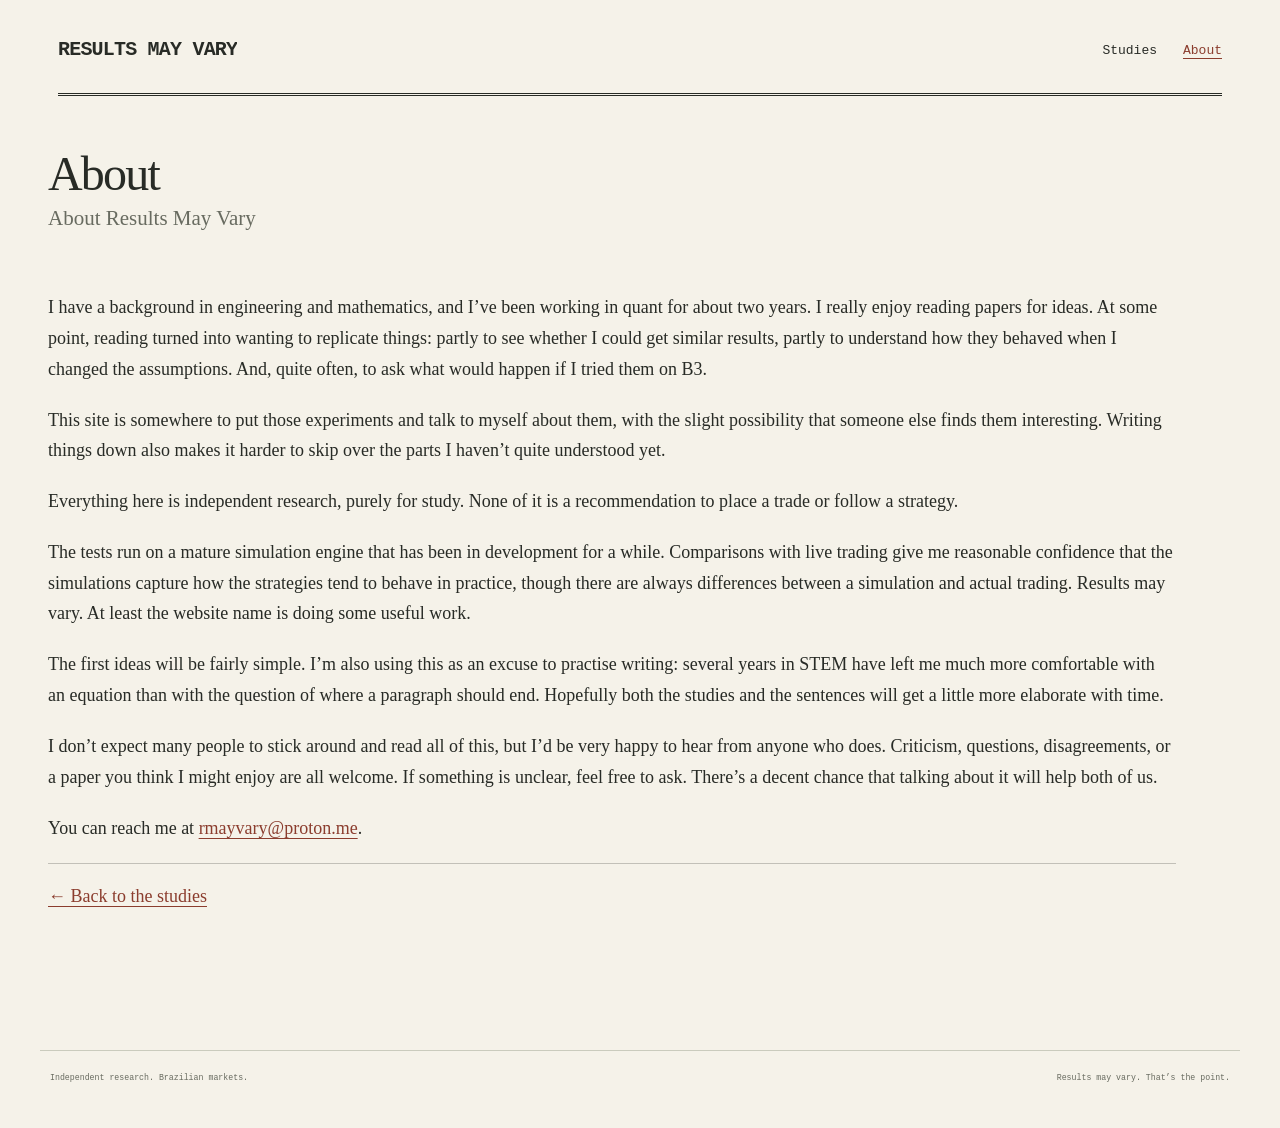
<file: about.html>
<!DOCTYPE html>
<html xmlns="http://www.w3.org/1999/xhtml" lang="en" xml:lang="en"><head>

<meta charset="utf-8">
<meta name="generator" content="quarto-1.10.18">

<meta name="viewport" content="width=device-width, initial-scale=1.0, user-scalable=yes">

<meta name="description" content="About Results May Vary">

<title>About – Results May Vary</title>
<style>
/* Default styles provided by pandoc.
** See https://pandoc.org/MANUAL.html#variables-for-html for config info.
*/
span.smallcaps{font-variant: small-caps;}
div.columns{display: flex; gap: 1.5em;}
div.column{flex: auto;}
@media screen {
div.columns{gap: min(4vw, 1.5em);}
div.column{overflow-x: auto;}
}
div.hanging-indent{margin-left: 1.5em; text-indent: -1.5em;}
ul.task-list{list-style: none;}
ul.task-list li input[type="checkbox"] {
  width: 0.8em;
  margin: 0 0.8em 0.2em -1em; /* quarto-specific, see https://github.com/quarto-dev/quarto-cli/issues/4556 */ 
  vertical-align: middle;
}
</style>


<script src="site_libs/quarto-nav/quarto-nav.js"></script>
<script src="site_libs/quarto-nav/headroom.min.js"></script>
<script src="site_libs/clipboard/clipboard.min.js"></script>
<script src="site_libs/quarto-html/quarto.js" type="module"></script>
<script src="site_libs/quarto-html/tabsets/tabsets.js" type="module"></script>
<script src="site_libs/quarto-html/popper.min.js"></script>
<script src="site_libs/quarto-html/tippy.umd.min.js"></script>
<link href="site_libs/quarto-html/tippy.css" rel="stylesheet">
<link href="site_libs/quarto-html/quarto-syntax-highlighting-64a204ab8560d761af7679ceaba22944.css" rel="stylesheet" id="quarto-text-highlighting-styles">
<script src="site_libs/bootstrap/bootstrap.min.js"></script>
<link href="site_libs/bootstrap/bootstrap-icons.css" rel="stylesheet">
<link href="site_libs/bootstrap/bootstrap-34c204d16844ece06f952fe446145d4b.min.css" rel="stylesheet" append-hash="true" id="quarto-bootstrap" data-mode="light">
<script id="quarto-search-options" type="application/json">{
  "language": {
    "search-no-results-text": "No results",
    "search-matching-documents-text": "matching documents",
    "search-copy-link-title": "Copy link to search",
    "search-hide-matches-text": "Hide additional matches",
    "search-more-match-text": "more match in this document",
    "search-more-matches-text": "more matches in this document",
    "search-clear-button-title": "Clear",
    "search-text-placeholder": "",
    "search-detached-cancel-button-title": "Cancel",
    "search-submit-button-title": "Submit",
    "search-label": "Search"
  }
}</script>


<link rel="stylesheet" href="styles.css">
</head>

<body class="nav-fixed fullcontent quarto-light">

<div id="quarto-search-results"></div>
  <header id="quarto-header" class="headroom fixed-top">
    <nav class="navbar navbar-expand " data-bs-theme="dark">
      <div class="navbar-container container-fluid">
      <div class="navbar-brand-container mx-auto">
    <a class="navbar-brand" href="./index.html">
    <span class="navbar-title">Results May Vary</span>
    </a>
  </div>
          <ul class="navbar-nav navbar-nav-scroll ms-auto">
  <li class="nav-item">
    <a class="nav-link" href="./index.html"> 
<span class="menu-text">Studies</span></a>
  </li>  
  <li class="nav-item">
    <a class="nav-link active" href="./about.html" aria-current="page"> 
<span class="menu-text">About</span></a>
  </li>  
</ul>
          <div class="quarto-navbar-tools">
</div>
      </div> <!-- /container-fluid -->
    </nav>
</header>
<!-- content -->
<div id="quarto-content" class="quarto-container page-columns page-rows-contents page-layout-article page-navbar">
<!-- sidebar -->
<!-- margin-sidebar -->
    
<!-- main -->
<main class="content" id="quarto-document-content">

<header id="title-block-header" class="quarto-title-block default">
<div class="quarto-title">
<h1 class="title">About</h1>
</div>

<div>
  <div class="description">
    About Results May Vary
  </div>
</div>


<div class="quarto-title-meta">

    
  
    
  </div>
  


</header>


<p>I have a background in engineering and mathematics, and I’ve been working in quant for about two years. I really enjoy reading papers for ideas. At some point, reading turned into wanting to replicate things: partly to see whether I could get similar results, partly to understand how they behaved when I changed the assumptions. And, quite often, to ask what would happen if I tried them on B3.</p>
<p>This site is somewhere to put those experiments and talk to myself about them, with the slight possibility that someone else finds them interesting. Writing things down also makes it harder to skip over the parts I haven’t quite understood yet.</p>
<p>Everything here is independent research, purely for study. None of it is a recommendation to place a trade or follow a strategy.</p>
<p>The tests run on a mature simulation engine that has been in development for a while. Comparisons with live trading give me reasonable confidence that the simulations capture how the strategies tend to behave in practice, though there are always differences between a simulation and actual trading. Results may vary. At least the website name is doing some useful work.</p>
<p>The first ideas will be fairly simple. I’m also using this as an excuse to practise writing: several years in STEM have left me much more comfortable with an equation than with the question of where a paragraph should end. Hopefully both the studies and the sentences will get a little more elaborate with time.</p>
<p>I don’t expect many people to stick around and read all of this, but I’d be very happy to hear from anyone who does. Criticism, questions, disagreements, or a paper you think I might enjoy are all welcome. If something is unclear, feel free to ask. There’s a decent chance that talking about it will help both of us.</p>
<p>You can reach me at <a href="mailto:rmayvary@proton.me">rmayvary@proton.me</a>.</p>
<hr>
<p><a href="./index.html">← Back to the studies</a></p>



</main> <!-- /main -->
<script id="quarto-html-after-body" type="application/javascript">
  window.document.addEventListener("DOMContentLoaded", function (event) {
    const isCodeAnnotation = (el) => {
      for (const clz of el.classList) {
        if (clz.startsWith('code-annotation-')) {                     
          return true;
        }
      }
      return false;
    }
    const onCopySuccess = function(e) {
      // button target
      const button = e.trigger;
      // don't keep focus
      button.blur();
      // flash "checked"
      button.classList.add('code-copy-button-checked');
      var currentTitle = button.getAttribute("title");
      button.setAttribute("title", "Copied!");
      let tooltip;
      if (window.bootstrap) {
        button.setAttribute("data-bs-toggle", "tooltip");
        button.setAttribute("data-bs-placement", "left");
        button.setAttribute("data-bs-title", "Copied!");
        tooltip = new bootstrap.Tooltip(button, 
          { trigger: "manual", 
            customClass: "code-copy-button-tooltip",
            offset: [0, -8]});
        tooltip.show();    
      }
      setTimeout(function() {
        if (tooltip) {
          tooltip.hide();
          button.removeAttribute("data-bs-title");
          button.removeAttribute("data-bs-toggle");
          button.removeAttribute("data-bs-placement");
        }
        button.setAttribute("title", currentTitle);
        button.classList.remove('code-copy-button-checked');
      }, 1000);
      // clear code selection
      e.clearSelection();
    }
    const getTextToCopy = function(trigger) {
      const outerScaffold = trigger.parentElement.cloneNode(true);
      const codeEl = outerScaffold.querySelector('code');
      for (const childEl of codeEl.children) {
        if (isCodeAnnotation(childEl)) {
          childEl.remove();
        }
      }
      return codeEl.innerText;
    }
    const clipboard = new window.ClipboardJS('.code-copy-button:not([data-in-quarto-modal])', {
      text: getTextToCopy
    });
    clipboard.on('success', onCopySuccess);
    if (window.document.getElementById('quarto-embedded-source-code-modal')) {
      const clipboardModal = new window.ClipboardJS('.code-copy-button[data-in-quarto-modal]', {
        text: getTextToCopy,
        container: window.document.getElementById('quarto-embedded-source-code-modal')
      });
      clipboardModal.on('success', onCopySuccess);
    }
      var localhostRegex = new RegExp(/^(?:http|https):\/\/localhost\:?[0-9]*\//);
      var mailtoRegex = new RegExp(/^mailto:/);
        var filterRegex = new RegExp("https:\/\/resultsmay-vary\.github\.io");
      var isInternal = (href) => {
          return filterRegex.test(href) || localhostRegex.test(href) || mailtoRegex.test(href);
      }
      // Inspect non-navigation links and adorn them if external
     var links = window.document.querySelectorAll('a[href]:not(.nav-link):not(.navbar-brand):not(.toc-action):not(.sidebar-link):not(.sidebar-item-toggle):not(.pagination-link):not(.no-external):not([aria-hidden]):not(.dropdown-item):not(.quarto-navigation-tool):not(.about-link)');
      for (var i=0; i<links.length; i++) {
        const link = links[i];
        if (!isInternal(link.href)) {
          // undo the damage that might have been done by quarto-nav.js in the case of
          // links that we want to consider external
          if (link.dataset.originalHref !== undefined) {
            link.href = link.dataset.originalHref;
          }
        }
      }
    function tippyHover(el, contentFn, onTriggerFn, onUntriggerFn) {
      const config = {
        allowHTML: true,
        maxWidth: 500,
        delay: 100,
        arrow: false,
        appendTo: function(el) {
            return el.parentElement;
        },
        interactive: true,
        interactiveBorder: 10,
        theme: 'quarto',
        placement: 'bottom-start',
      };
      if (contentFn) {
        config.content = contentFn;
      }
      if (onTriggerFn) {
        config.onTrigger = onTriggerFn;
      }
      if (onUntriggerFn) {
        config.onUntrigger = onUntriggerFn;
      }
      window.tippy(el, config); 
    }
    const noterefs = window.document.querySelectorAll('a[role="doc-noteref"]');
    for (var i=0; i<noterefs.length; i++) {
      const ref = noterefs[i];
      tippyHover(ref, function() {
        // use id or data attribute instead here
        let href = ref.getAttribute('data-footnote-href') || ref.getAttribute('href');
        try { href = new URL(href).hash; } catch {}
        const id = href.replace(/^#\/?/, "");
        const note = window.document.getElementById(id);
        if (note) {
          return note.innerHTML;
        } else {
          return "";
        }
      });
    }
    const xrefs = window.document.querySelectorAll('a.quarto-xref');
    const processXRef = (id, note) => {
      // Strip column container classes
      const stripColumnClz = (el) => {
        el.classList.remove("page-full", "page-columns");
        if (el.children) {
          for (const child of el.children) {
            stripColumnClz(child);
          }
        }
      }
      stripColumnClz(note)
      if (id === null || id.startsWith('sec-')) {
        // Special case sections, only their first couple elements
        const container = document.createElement("div");
        if (note.children && note.children.length > 2) {
          container.appendChild(note.children[0].cloneNode(true));
          for (let i = 1; i < note.children.length; i++) {
            const child = note.children[i];
            if (child.tagName === "P" && child.innerText === "") {
              continue;
            } else {
              container.appendChild(child.cloneNode(true));
              break;
            }
          }
          if (window.Quarto?.typesetMath) {
            window.Quarto.typesetMath(container);
          }
          return container.innerHTML
        } else {
          if (window.Quarto?.typesetMath) {
            window.Quarto.typesetMath(note);
          }
          return note.innerHTML;
        }
      } else {
        // Remove any anchor links if they are present
        const anchorLink = note.querySelector('a.anchorjs-link');
        if (anchorLink) {
          anchorLink.remove();
        }
        if (window.Quarto?.typesetMath) {
          window.Quarto.typesetMath(note);
        }
        if (note.classList.contains("callout")) {
          return note.outerHTML;
        } else {
          return note.innerHTML;
        }
      }
    }
    for (var i=0; i<xrefs.length; i++) {
      const xref = xrefs[i];
      tippyHover(xref, undefined, function(instance) {
        instance.disable();
        let url = xref.getAttribute('href');
        let hash = undefined; 
        if (url.startsWith('#')) {
          hash = url;
        } else {
          try { hash = new URL(url).hash; } catch {}
        }
        if (hash) {
          const id = hash.replace(/^#\/?/, "");
          const note = window.document.getElementById(id);
          if (note !== null) {
            try {
              const html = processXRef(id, note.cloneNode(true));
              instance.setContent(html);
            } finally {
              instance.enable();
              instance.show();
            }
          } else {
            // See if we can fetch this
            fetch(url.split('#')[0])
            .then(res => res.text())
            .then(html => {
              const parser = new DOMParser();
              const htmlDoc = parser.parseFromString(html, "text/html");
              const note = htmlDoc.getElementById(id);
              if (note !== null) {
                const html = processXRef(id, note);
                instance.setContent(html);
              } 
            }).finally(() => {
              instance.enable();
              instance.show();
            });
          }
        } else {
          // See if we can fetch a full url (with no hash to target)
          // This is a special case and we should probably do some content thinning / targeting
          fetch(url)
          .then(res => res.text())
          .then(html => {
            const parser = new DOMParser();
            const htmlDoc = parser.parseFromString(html, "text/html");
            const note = htmlDoc.querySelector('main.content');
            if (note !== null) {
              // This should only happen for chapter cross references
              // (since there is no id in the URL)
              // remove the first header
              if (note.children.length > 0 && note.children[0].tagName === "HEADER") {
                note.children[0].remove();
              }
              const html = processXRef(null, note);
              instance.setContent(html);
            } 
          }).finally(() => {
            instance.enable();
            instance.show();
          });
        }
      }, function(instance) {
      });
    }
        let selectedAnnoteEl;
        const selectorForAnnotation = ( cell, annotation) => {
          let cellAttr = 'data-code-cell="' + cell + '"';
          let lineAttr = 'data-code-annotation="' +  annotation + '"';
          const selector = 'span[' + cellAttr + '][' + lineAttr + ']';
          return selector;
        }
        const selectCodeLines = (annoteEl) => {
          const doc = window.document;
          const targetCell = annoteEl.getAttribute("data-target-cell");
          const targetAnnotation = annoteEl.getAttribute("data-target-annotation");
          const annoteSpan = window.document.querySelector(selectorForAnnotation(targetCell, targetAnnotation));
          const lines = annoteSpan.getAttribute("data-code-lines").split(",");
          const lineIds = lines.map((line) => {
            return targetCell + "-" + line;
          })
          let top = null;
          let height = null;
          let parent = null;
          if (lineIds.length > 0) {
              //compute the position of the single el (top and bottom and make a div)
              const el = window.document.getElementById(lineIds[0]);
              top = el.offsetTop;
              height = el.offsetHeight;
              parent = el.parentElement.parentElement;
            if (lineIds.length > 1) {
              const lastEl = window.document.getElementById(lineIds[lineIds.length - 1]);
              const bottom = lastEl.offsetTop + lastEl.offsetHeight;
              height = bottom - top;
            }
            if (top !== null && height !== null && parent !== null) {
              // cook up a div (if necessary) and position it 
              let div = window.document.getElementById("code-annotation-line-highlight");
              if (div === null) {
                div = window.document.createElement("div");
                div.setAttribute("id", "code-annotation-line-highlight");
                div.style.position = 'absolute';
                parent.appendChild(div);
              }
              div.style.top = top - 2 + "px";
              div.style.height = height + 4 + "px";
              div.style.left = 0;
              let gutterDiv = window.document.getElementById("code-annotation-line-highlight-gutter");
              if (gutterDiv === null) {
                gutterDiv = window.document.createElement("div");
                gutterDiv.setAttribute("id", "code-annotation-line-highlight-gutter");
                gutterDiv.style.position = 'absolute';
                const codeCell = window.document.getElementById(targetCell);
                const gutter = codeCell.querySelector('.code-annotation-gutter');
                gutter.appendChild(gutterDiv);
              }
              gutterDiv.style.top = top - 2 + "px";
              gutterDiv.style.height = height + 4 + "px";
            }
            selectedAnnoteEl = annoteEl;
          }
        };
        const unselectCodeLines = () => {
          const elementsIds = ["code-annotation-line-highlight", "code-annotation-line-highlight-gutter"];
          elementsIds.forEach((elId) => {
            const div = window.document.getElementById(elId);
            if (div) {
              div.remove();
            }
          });
          selectedAnnoteEl = undefined;
        };
          // Handle positioning of the toggle
      window.addEventListener(
        "resize",
        throttle(() => {
          elRect = undefined;
          if (selectedAnnoteEl) {
            selectCodeLines(selectedAnnoteEl);
          }
        }, 10)
      );
      function throttle(fn, ms) {
      let throttle = false;
      let timer;
        return (...args) => {
          if(!throttle) { // first call gets through
              fn.apply(this, args);
              throttle = true;
          } else { // all the others get throttled
              if(timer) clearTimeout(timer); // cancel #2
              timer = setTimeout(() => {
                fn.apply(this, args);
                timer = throttle = false;
              }, ms);
          }
        };
      }
        // Attach click handler to the DT
        const annoteDls = window.document.querySelectorAll('dt[data-target-cell]');
        for (const annoteDlNode of annoteDls) {
          annoteDlNode.addEventListener('click', (event) => {
            const clickedEl = event.target;
            if (clickedEl !== selectedAnnoteEl) {
              unselectCodeLines();
              const activeEl = window.document.querySelector('dt[data-target-cell].code-annotation-active');
              if (activeEl) {
                activeEl.classList.remove('code-annotation-active');
              }
              selectCodeLines(clickedEl);
              clickedEl.classList.add('code-annotation-active');
            } else {
              // Unselect the line
              unselectCodeLines();
              clickedEl.classList.remove('code-annotation-active');
            }
          });
        }
    const findCites = (el) => {
      const parentEl = el.parentElement;
      if (parentEl) {
        const cites = parentEl.dataset.cites;
        if (cites) {
          return {
            el,
            cites: cites.split(' ')
          };
        } else {
          return findCites(el.parentElement)
        }
      } else {
        return undefined;
      }
    };
    var bibliorefs = window.document.querySelectorAll('a[role="doc-biblioref"]');
    for (var i=0; i<bibliorefs.length; i++) {
      const ref = bibliorefs[i];
      const citeInfo = findCites(ref);
      if (citeInfo) {
        tippyHover(citeInfo.el, function() {
          var popup = window.document.createElement('div');
          citeInfo.cites.forEach(function(cite) {
            var citeDiv = window.document.createElement('div');
            citeDiv.classList.add('hanging-indent');
            citeDiv.classList.add('csl-entry');
            var biblioDiv = window.document.getElementById('ref-' + cite);
            if (biblioDiv) {
              citeDiv.innerHTML = biblioDiv.innerHTML;
            }
            popup.appendChild(citeDiv);
          });
          return popup.innerHTML;
        });
      }
    }
  });
  </script>
</div> <!-- /content -->
<footer class="footer">
  <div class="nav-footer">
    <div class="nav-footer-left">
<p>Independent research. Brazilian markets.</p>
</div>   
    <div class="nav-footer-center">
      &nbsp;
    </div>
    <div class="nav-footer-right">
<p>Results may vary. That’s the point.</p>
</div>
  </div>
</footer>




</body></html>
</file>
<file: site_libs/quarto-html/tippy.css>
.tippy-box[data-animation=fade][data-state=hidden]{opacity:0}[data-tippy-root]{max-width:calc(100vw - 10px)}.tippy-box{position:relative;background-color:#333;color:#fff;border-radius:4px;font-size:14px;line-height:1.4;white-space:normal;outline:0;transition-property:transform,visibility,opacity}.tippy-box[data-placement^=top]>.tippy-arrow{bottom:0}.tippy-box[data-placement^=top]>.tippy-arrow:before{bottom:-7px;left:0;border-width:8px 8px 0;border-top-color:initial;transform-origin:center top}.tippy-box[data-placement^=bottom]>.tippy-arrow{top:0}.tippy-box[data-placement^=bottom]>.tippy-arrow:before{top:-7px;left:0;border-width:0 8px 8px;border-bottom-color:initial;transform-origin:center bottom}.tippy-box[data-placement^=left]>.tippy-arrow{right:0}.tippy-box[data-placement^=left]>.tippy-arrow:before{border-width:8px 0 8px 8px;border-left-color:initial;right:-7px;transform-origin:center left}.tippy-box[data-placement^=right]>.tippy-arrow{left:0}.tippy-box[data-placement^=right]>.tippy-arrow:before{left:-7px;border-width:8px 8px 8px 0;border-right-color:initial;transform-origin:center right}.tippy-box[data-inertia][data-state=visible]{transition-timing-function:cubic-bezier(.54,1.5,.38,1.11)}.tippy-arrow{width:16px;height:16px;color:#333}.tippy-arrow:before{content:"";position:absolute;border-color:transparent;border-style:solid}.tippy-content{position:relative;padding:5px 9px;z-index:1}
</file>
<file: site_libs/quarto-html/quarto-syntax-highlighting-64a204ab8560d761af7679ceaba22944.css>
/* quarto syntax highlight colors */
:root {
  --quarto-hl-ot-color: #003B4F;
  --quarto-hl-at-color: #657422;
  --quarto-hl-ss-color: #20794D;
  --quarto-hl-an-color: #5E5E5E;
  --quarto-hl-fu-color: #4758AB;
  --quarto-hl-st-color: #20794D;
  --quarto-hl-cf-color: #003B4F;
  --quarto-hl-op-color: #5E5E5E;
  --quarto-hl-er-color: #AD0000;
  --quarto-hl-bn-color: #AD0000;
  --quarto-hl-al-color: #AD0000;
  --quarto-hl-va-color: #111111;
  --quarto-hl-bu-color: inherit;
  --quarto-hl-ex-color: inherit;
  --quarto-hl-pp-color: #AD0000;
  --quarto-hl-in-color: #5E5E5E;
  --quarto-hl-vs-color: #20794D;
  --quarto-hl-wa-color: #5E5E5E;
  --quarto-hl-do-color: #5E5E5E;
  --quarto-hl-im-color: #00769E;
  --quarto-hl-ch-color: #20794D;
  --quarto-hl-dt-color: #AD0000;
  --quarto-hl-fl-color: #AD0000;
  --quarto-hl-co-color: #5E5E5E;
  --quarto-hl-cv-color: #5E5E5E;
  --quarto-hl-cn-color: #8f5902;
  --quarto-hl-sc-color: #5E5E5E;
  --quarto-hl-dv-color: #AD0000;
  --quarto-hl-kw-color: #003B4F;
}

/* other quarto variables */
:root {
  --quarto-font-monospace: SFMono-Regular, Menlo, Monaco, Consolas, "Liberation Mono", "Courier New", monospace;
}

/* syntax highlight based on Pandoc's rules */
pre > code.sourceCode > span {
  color: #003B4F;
}

code.sourceCode > span {
  color: #003B4F;
}

div.sourceCode,
div.sourceCode pre.sourceCode {
  color: #003B4F;
}

/* Normal */
code span {
  color: #003B4F;
}

/* Alert */
code span.al {
  color: #AD0000;
  font-style: inherit;
}

/* Annotation */
code span.an {
  color: #5E5E5E;
  font-style: inherit;
}

/* Attribute */
code span.at {
  color: #657422;
  font-style: inherit;
}

/* BaseN */
code span.bn {
  color: #AD0000;
  font-style: inherit;
}

/* BuiltIn */
code span.bu {
  font-style: inherit;
}

/* ControlFlow */
code span.cf {
  color: #003B4F;
  font-weight: bold;
  font-style: inherit;
}

/* Char */
code span.ch {
  color: #20794D;
  font-style: inherit;
}

/* Constant */
code span.cn {
  color: #8f5902;
  font-style: inherit;
}

/* Comment */
code span.co {
  color: #5E5E5E;
  font-style: inherit;
}

/* CommentVar */
code span.cv {
  color: #5E5E5E;
  font-style: italic;
}

/* Documentation */
code span.do {
  color: #5E5E5E;
  font-style: italic;
}

/* DataType */
code span.dt {
  color: #AD0000;
  font-style: inherit;
}

/* DecVal */
code span.dv {
  color: #AD0000;
  font-style: inherit;
}

/* Error */
code span.er {
  color: #AD0000;
  font-style: inherit;
}

/* Extension */
code span.ex {
  font-style: inherit;
}

/* Float */
code span.fl {
  color: #AD0000;
  font-style: inherit;
}

/* Function */
code span.fu {
  color: #4758AB;
  font-style: inherit;
}

/* Import */
code span.im {
  color: #00769E;
  font-style: inherit;
}

/* Information */
code span.in {
  color: #5E5E5E;
  font-style: inherit;
}

/* Keyword */
code span.kw {
  color: #003B4F;
  font-weight: bold;
  font-style: inherit;
}

/* Operator */
code span.op {
  color: #5E5E5E;
  font-style: inherit;
}

/* Other */
code span.ot {
  color: #003B4F;
  font-style: inherit;
}

/* Preprocessor */
code span.pp {
  color: #AD0000;
  font-style: inherit;
}

/* SpecialChar */
code span.sc {
  color: #5E5E5E;
  font-style: inherit;
}

/* SpecialString */
code span.ss {
  color: #20794D;
  font-style: inherit;
}

/* String */
code span.st {
  color: #20794D;
  font-style: inherit;
}

/* Variable */
code span.va {
  color: #111111;
  font-style: inherit;
}

/* VerbatimString */
code span.vs {
  color: #20794D;
  font-style: inherit;
}

/* Warning */
code span.wa {
  color: #5E5E5E;
  font-style: italic;
}

.prevent-inlining {
  content: "</";
}

/*# sourceMappingURL=9d8d5bb603a83b8298b89080a598c93b.css.map */
</file>
<file: styles.css>
:root {
  --paper: #f5f2e9;
  --ink: #282b26;
  --muted: #686b60;
  --rule: #cacbbd;
  --accent: #8b3d2e;
  --mono: "Courier New", Courier, monospace;
}

body {
  background: var(--paper);
  color: var(--ink);
  font-family: Georgia, "Times New Roman", serif;
  font-size: 18px;
  line-height: 1.7;
}

a { color: var(--accent); text-underline-offset: 4px; }
a:hover { color: var(--ink); }
a:focus-visible { outline: 2px solid var(--accent); outline-offset: 5px; }
::selection { background: #dedbc8; }

.navbar {
  background: var(--paper) !important;
  padding: 28px 0 20px;
}
#quarto-header .navbar > .container-fluid {
  flex: 1;
  width: auto;
  max-width: none;
  margin: 0 40px;
  padding: 0 0 20px;
  border-bottom: 3px double var(--ink);
  align-items: center;
}
.navbar-brand, .navbar-nav .nav-link {
  color: var(--ink);
  font-family: var(--mono);
}
.navbar-brand {
  font-size: 20px;
  font-weight: bold;
  text-transform: uppercase;
  letter-spacing: -0.8px;
}
.navbar-nav .nav-link {
  font-size: 13px;
  padding: 8px 0 !important;
  margin-left: 26px;
}
.navbar-nav .nav-link.active { color: var(--accent); text-decoration: underline; }
.navbar-title { white-space: normal; }
.navbar-brand-container { flex: 1; }

#quarto-content {
  max-width: none;
  width: 100%;
  margin: 0;
}
main { padding-top: 30px; }
h1, h2, h3 { color: var(--ink); font-family: Georgia, "Times New Roman", serif; }
h1 { font-weight: normal; line-height: 1.12; letter-spacing: -1.8px; font-size: 48px; }
h2 { font-size: 28px; font-weight: normal; margin-top: 2.2rem; border-bottom: 1px solid var(--rule); padding-bottom: 12px; }
h3 { font-weight: normal; }
p { margin-bottom: 1.2rem; }

.home #title-block-header { display: none; }
.home #quarto-content { display: block; padding: 0 40px; }
.home main { max-width: none; margin: 0; }
.intro { padding: 24px 0 40px; }
.eyebrow, .section-label, .quarto-title-meta-heading, .quarto-title-meta-contents,
.quarto-category, .listing-date, .listing-category, #TOC, .nav-footer {
  font-family: var(--mono);
}
.eyebrow { color: var(--accent); font-size: 11px; letter-spacing: 1.6px; }
.intro h1 { font-size: clamp(52px, 7vw, 82px); line-height: 1.04; margin: 28px 0; letter-spacing: -3px; }
.intro section > p { font-size: 23px; line-height: 1.5; max-width: 960px; }
.intro section > p:last-child { font-size: 17px; color: var(--muted); max-width: none; }
.section-label { border-top: 3px double var(--ink); padding-top: 18px; font-size: 12px; letter-spacing: 2px; }
.section-label p { margin-bottom: 8px; }
.sample-note { font-size: 14px; color: var(--muted); font-style: italic; }
.quarto-listing { padding-top: 0; }
.quarto-listing-default div.quarto-post {
  display: grid;
  grid-template-columns: 120px minmax(0, 1fr);
  padding: 28px 0;
  margin-bottom: 0;
  border-bottom: 1px solid var(--rule);
  gap: 28px;
}
.quarto-listing-default div.quarto-post .metadata { grid-column: 1; grid-row: 1; width: auto; }
.quarto-listing-default div.quarto-post .body { grid-column: 2; grid-row: 1; min-width: 0; }
.quarto-post .listing-title { font-size: 29px; font-weight: normal; line-height: 1.25; margin: 0 0 12px; }
.quarto-post .listing-title a { color: var(--ink); }
.quarto-post .listing-title a:hover { color: var(--accent); text-decoration: underline; }
.quarto-post .listing-description { font-size: 17px; line-height: 1.6; color: var(--muted); }
.quarto-post .listing-date { font-size: 11px; text-transform: uppercase; padding-top: 7px; color: var(--muted); }
.quarto-post .listing-categories { margin: 12px 0 0; }
.quarto-listing-default div.quarto-post .listing-category, .quarto-title .quarto-categories .quarto-category {
  color: var(--accent);
  border: none;
  border-radius: 0;
  padding: 0;
  margin-right: 14px;
  font-size: 10px;
  letter-spacing: 0.5px;
}
.closing-note { font-style: italic; color: var(--muted); font-size: 16px; padding: 34px 0 20px; }
.quarto-title-block .description { color: var(--muted); font-size: 21px; margin-top: 20px; }
.quarto-title-meta { margin: 24px 0 32px; }
.quarto-title-meta-heading { color: var(--muted); font-size: 10px !important; }
.quarto-title-meta-contents { font-size: 12px; }
.demo-note { padding: 16px 20px; background: #eeebdf; border-left: 2px solid var(--accent); font-size: 15px; }
.demo-note p:last-child { margin: 0; }
blockquote { color: var(--ink); border-left: 2px solid var(--accent); font-style: italic; }
table { font-size: 15px; }
.table { --bs-table-bg: transparent; --bs-table-color: var(--ink); --bs-table-border-color: var(--rule); }
figcaption { font-size: 13px; color: var(--muted); line-height: 1.5; }
#TOC { font-size: 11px; line-height: 1.6; }
#TOC a { color: var(--muted); }
#TOC .nav-link.active { color: var(--accent) !important; border-left-color: var(--accent) !important; }
.nav-footer { background: transparent; max-width: none; margin: 40px 40px 0; border-top: 1px solid var(--rule); font-size: 10px; color: var(--muted); padding: 20px 0 32px; }

@media (max-width: 767px) {
  .navbar { padding-top: 16px; }
  #quarto-header .navbar > .container-fluid { margin: 0 20px; padding: 0 0 15px; }
  .navbar-brand { font-size: 14px; margin-right: 0; max-width: none; }
  .navbar-title { white-space: nowrap; }
  .navbar-nav .nav-link { font-size: 11px; margin-left: 16px; }
  .home #quarto-content { padding: 0 24px; }
  .intro { padding-top: 12px; padding-bottom: 24px; }
  .intro section > p { font-size: 20px; }
  .intro h1 { letter-spacing: -2px; }
  .quarto-listing-default div.quarto-post { grid-template-columns: minmax(0, 1fr); gap: 10px; }
  .quarto-listing-default div.quarto-post .body { grid-column: 1; grid-row: 2; }
  .quarto-post .listing-title { font-size: 26px; }
  .quarto-post .listing-description { font-size: 16px; }
  h1 { font-size: 38px; }
  .nav-footer { margin: 30px 24px 0; padding-top: 18px; }
}
</file>
